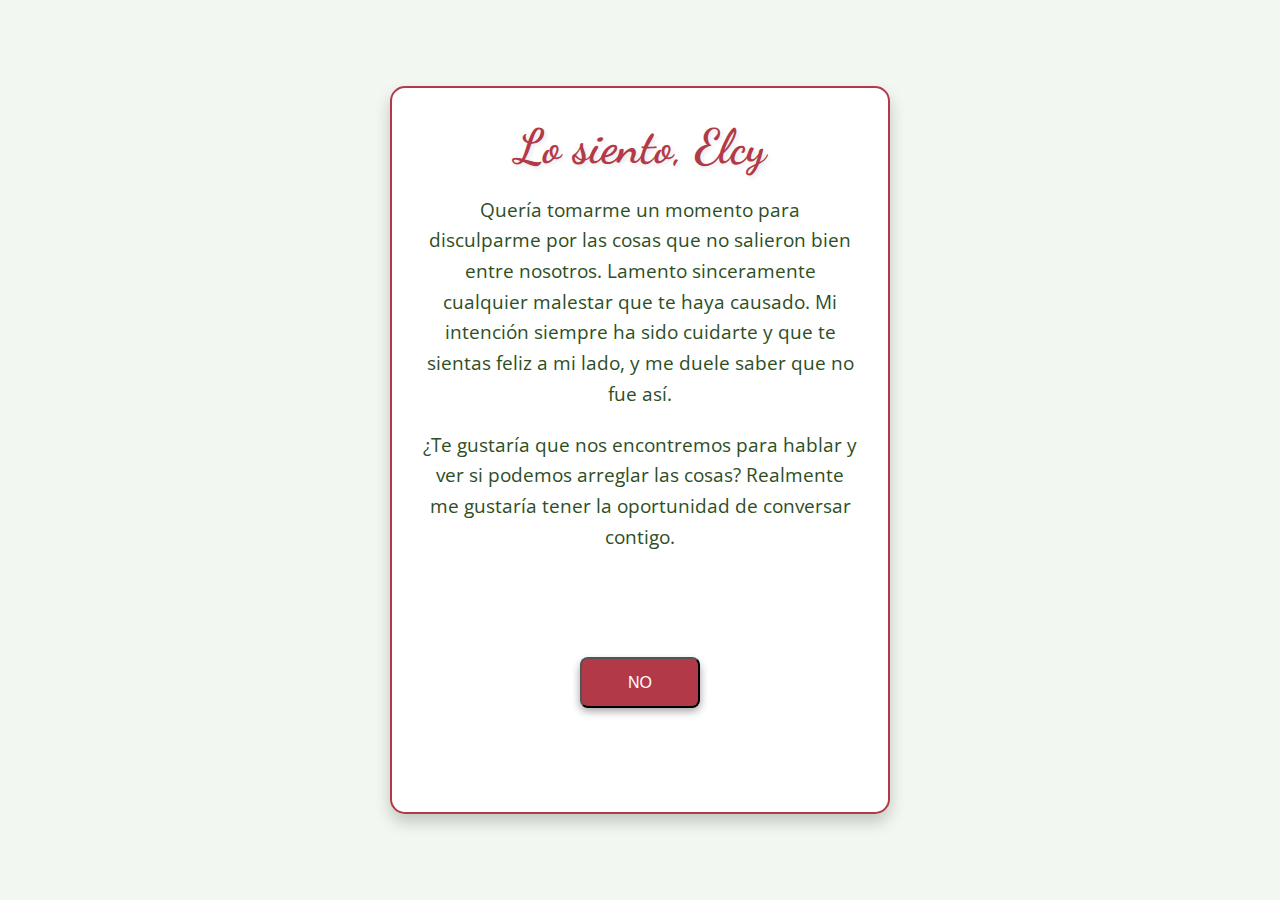
<file: index.html>
<!DOCTYPE html>
<html lang="es">
<head>
    <meta charset="UTF-8">
    <meta name="viewport" content="width=device-width, initial-scale=1.0">
    <title>Lo siento, Elcy</title>
    <link href="https://fonts.googleapis.com/css2?family=Dancing+Script:wght@400;700&family=Open+Sans:wght@400;600&display=swap" rel="stylesheet">
    <link rel="stylesheet" href="styles.css">
</head>
<body>
    <!-- Contenedor principal -->
    <div class="container">
        <h1>Lo siento, Elcy</h1>
        <p>Quería tomarme un momento para disculparme por las cosas que no salieron bien entre nosotros. Lamento sinceramente cualquier malestar que te haya causado. Mi intención siempre ha sido cuidarte y que te sientas feliz a mi lado, y me duele saber que no fue así.</p>
        <p>¿Te gustaría que nos encontremos para hablar y ver si podemos arreglar las cosas? Realmente me gustaría tener la oportunidad de conversar contigo.</p>

        <!-- Contenedor para los botones -->
        <div class="button-container">
            <!-- Botón SÍ -->
            <a href="mensaje.html" class="button">SÍ</a>

            <!-- Botón NO -->
            <button class="button button-no" id="noButton">NO</button>
        </div>
    </div>

    <script src="script.js"></script>
</body>
</html>
</file>
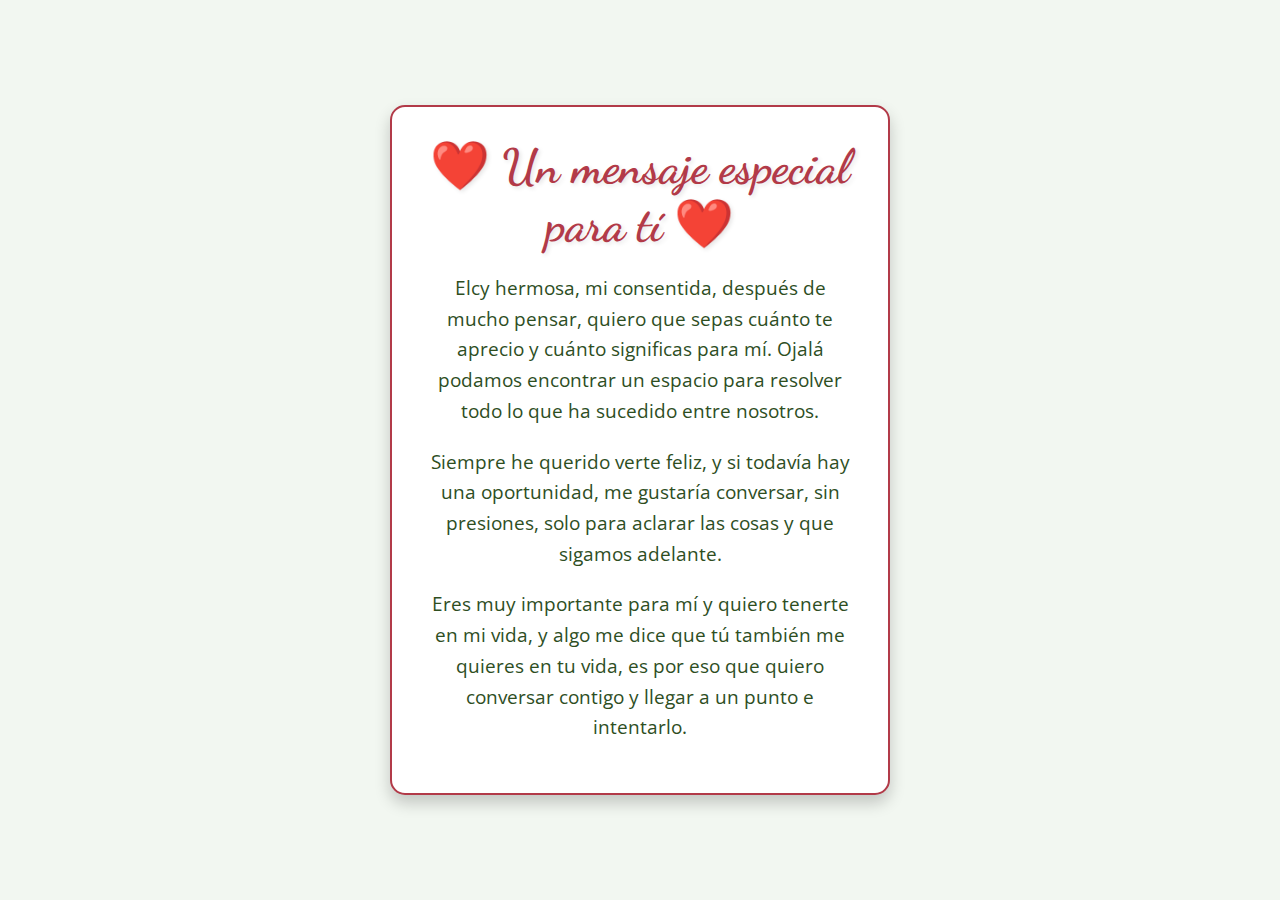
<file: mensaje.html>
<!DOCTYPE html>
<html lang="es">
<head>
    <meta charset="UTF-8">
    <meta name="viewport" content="width=device-width, initial-scale=1.0">
    <title>Mensaje para Elcy</title>
    <link href="https://fonts.googleapis.com/css2?family=Dancing+Script:wght@400;700&family=Open+Sans:wght@400;600&display=swap" rel="stylesheet">
    <link rel="stylesheet" href="styles.css">
</head>
<body>
    <!-- Contenedor principal -->
    <div class="container">
        <h1>❤️ Un mensaje especial para tí ❤️</h1>
        <p>Elcy hermosa, mi consentida, después de mucho pensar, quiero que sepas cuánto te aprecio y cuánto significas para mí. Ojalá podamos encontrar un espacio para resolver todo lo que ha sucedido entre nosotros.</p>
        <p>Siempre he querido verte feliz, y si todavía hay una oportunidad, me gustaría conversar, sin presiones, solo para aclarar las cosas y que sigamos adelante.</p>
        <p>Eres muy importante para mí y quiero tenerte en mi vida, y algo me dice que tú también me quieres en tu vida, es por eso que quiero conversar contigo y llegar a un punto e intentarlo.</p>
    
    </div>

    <script src="script.js"></script>
</body>
</html>
</file>
<file: styles.css>
/* Reset y fuente */
* {
    margin: 0;
    padding: 0;
    box-sizing: border-box;
}

body {
    font-family: 'Open Sans', sans-serif;
    background-color: #f2f7f1;
    color: #333;
    text-align: center;
    padding: 20px;
    display: flex;
    flex-direction: column;
    align-items: center;
    justify-content: center;
    min-height: 100vh;
}

/* Contenedor principal con borde y estilo */
.container {
    background-color: #fff;
    border: 2px solid #b23a48;
    border-radius: 15px;
    box-shadow: 0px 8px 16px rgba(0, 0, 0, 0.2);
    padding: 30px;
    max-width: 500px;
    text-align: center;
}

h1 {
    font-family: 'Dancing Script', cursive;
    color: #b23a48;
    font-size: 3em;
    text-shadow: 2px 2px 4px rgba(0, 0, 0, 0.1);
    margin-bottom: 20px;
}

p {
    font-size: 1.2em;
    margin: 20px auto;
    max-width: 600px;
    color: #2e4e1f;
    line-height: 1.6;
}

.button-container {
    display: flex;
    gap: 20px;
    margin-top: 30px;
    position: relative; /* Esto es importante para que los botones NO se muevan dentro de este contenedor */
    width: 100%; /* Asegura que ocupe todo el ancho disponible */
    height: 200px; /* Ajusta la altura según el diseño */
    align-items: center; /* Asegura que los botones se alineen verticalmente */
    justify-content: center; /* Centra los botones horizontalmente */
}

.button {
    display: inline-block;
    background-color: #b23a48;
    color: #fff;
    padding: 14px 28px;
    text-decoration: none;
    border-radius: 8px;
    font-size: 1em;
    cursor: pointer;
    box-shadow: 0px 4px 8px rgba(0, 0, 0, 0.2);
    transition: transform 0.2s, box-shadow 0.2s;
    line-height: 1.2; /* Esto garantiza que el texto esté centrado */
    min-width: 120px; /* Añadimos un ancho mínimo para mantener la consistencia */
}

.button:hover {
    transform: translateY(-2px);
    box-shadow: 0px 8px 16px rgba(0, 0, 0, 0.3);
    background-color: #a3293c;
}

.button-no {
    background-color: #b23a48;
    position: absolute; /* Esto permitirá mover el botón dentro del contenedor */
    padding: 14px 28px; /* Asegura que el tamaño del botón "NO" se mantenga consistente */
    line-height: 1.2;
}

/* Estilos para móviles */
@media (max-width: 600px) {
    h1 {
        font-size: 2.5em;
    }

    p {
        font-size: 1em;
        padding: 0 10px;
    }

    .button {
        font-size: 0.9em;
        padding: 10px 20px;
    }

    .button-container {
        flex-direction: column;
        gap: 10px;
    }
}
</file>
